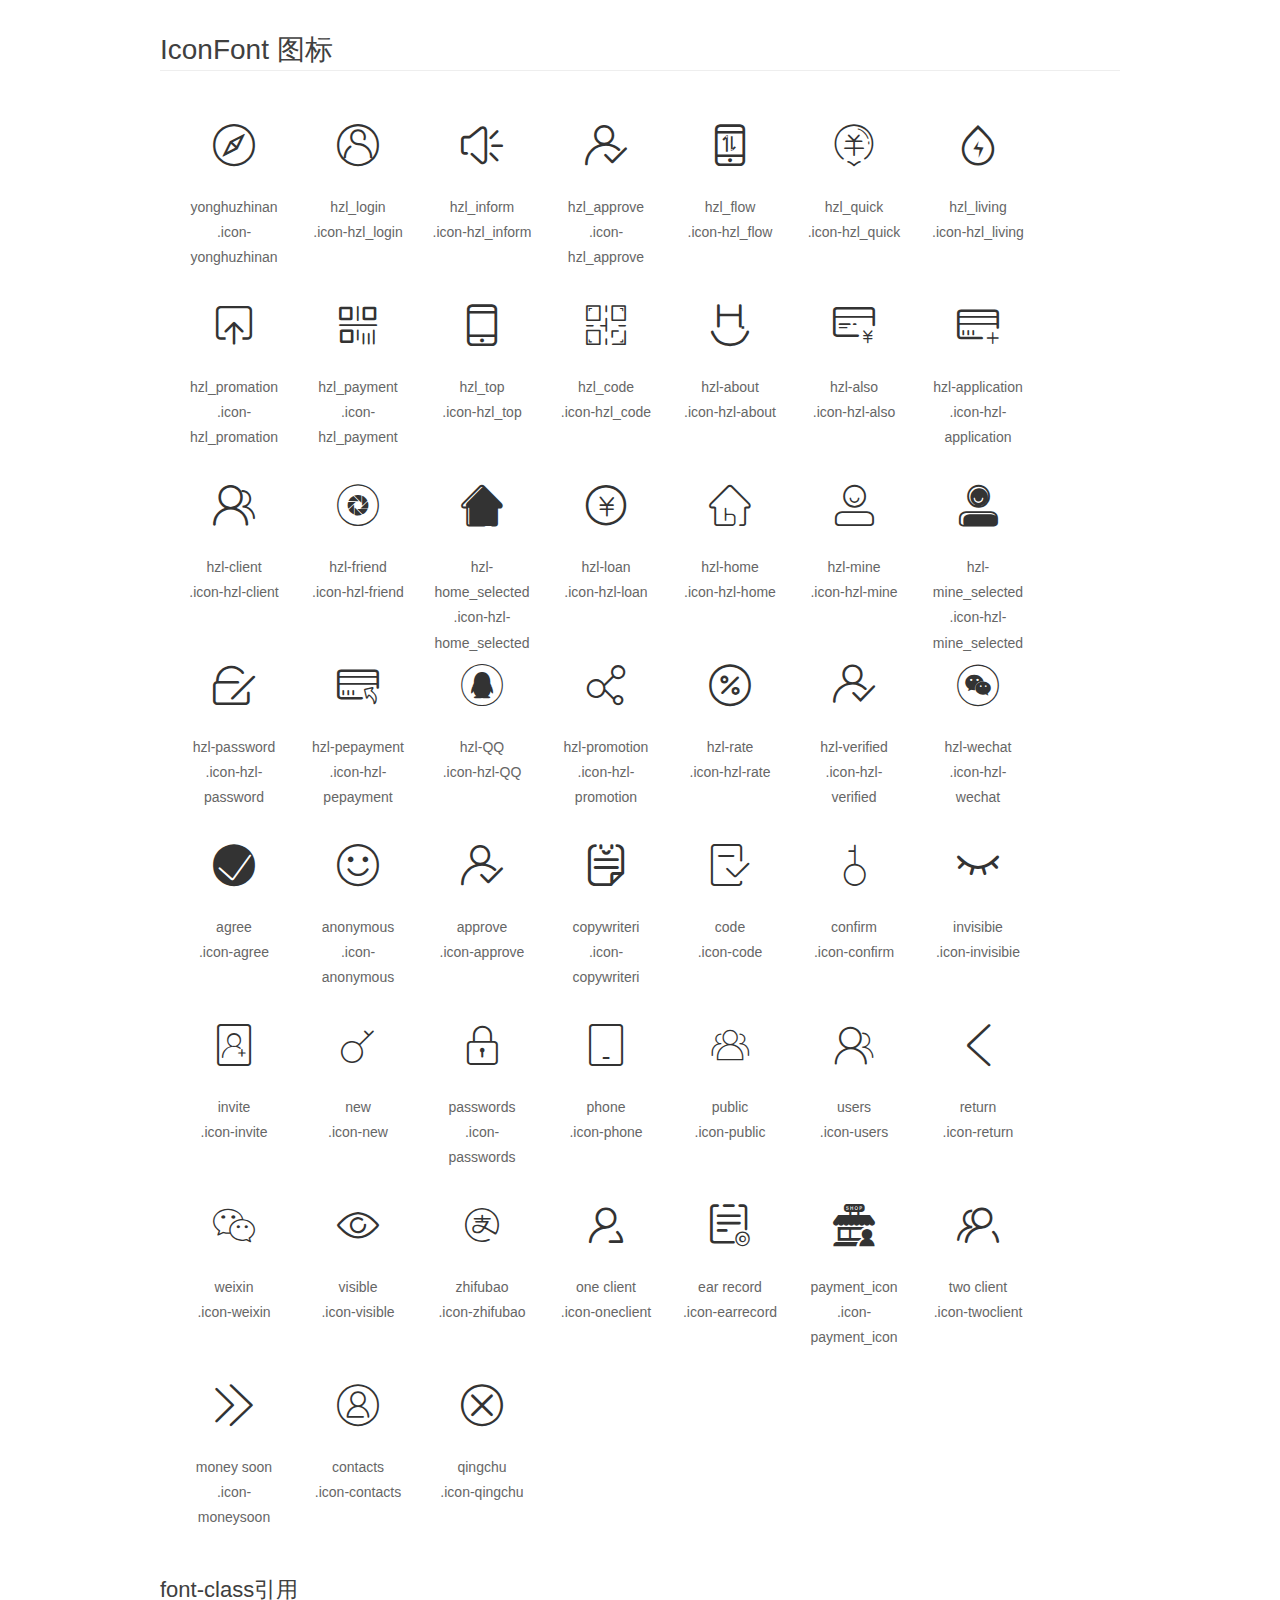
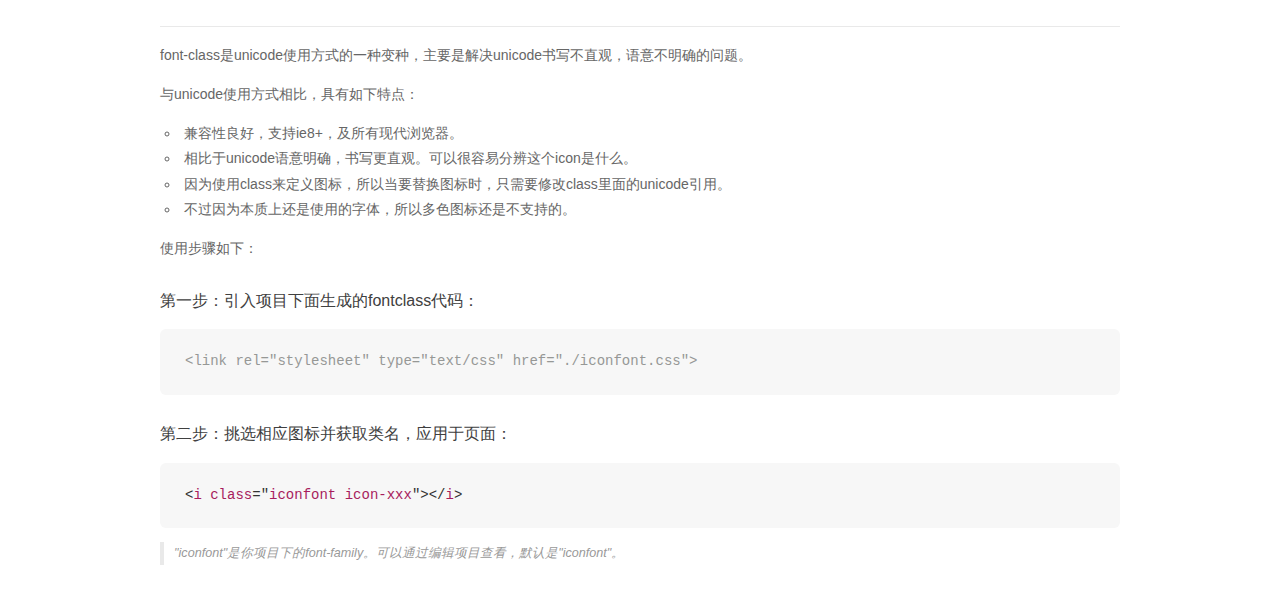
<file: src/main/webapp/iconfont/demo_fontclass.html>
<!DOCTYPE html>
<html>
<head>
    <meta charset="utf-8"/>
    <title>IconFont</title>
    <link rel="stylesheet" href="demo.css">
    <link rel="stylesheet" href="iconfont.css">
</head>
<body>
    <div class="main markdown">
        <h1>IconFont 图标</h1>
        <ul class="icon_lists clear">
            
                <li>
                <i class="icon iconfont icon-yonghuzhinan"></i>
                    <div class="name">yonghuzhinan</div>
                    <div class="fontclass">.icon-yonghuzhinan</div>
                </li>
            
                <li>
                <i class="icon iconfont icon-hzl_login"></i>
                    <div class="name">hzl_login</div>
                    <div class="fontclass">.icon-hzl_login</div>
                </li>
            
                <li>
                <i class="icon iconfont icon-hzl_inform"></i>
                    <div class="name">hzl_inform</div>
                    <div class="fontclass">.icon-hzl_inform</div>
                </li>
            
                <li>
                <i class="icon iconfont icon-hzl_approve"></i>
                    <div class="name">hzl_approve</div>
                    <div class="fontclass">.icon-hzl_approve</div>
                </li>
            
                <li>
                <i class="icon iconfont icon-hzl_flow"></i>
                    <div class="name">hzl_flow</div>
                    <div class="fontclass">.icon-hzl_flow</div>
                </li>
            
                <li>
                <i class="icon iconfont icon-hzl_quick"></i>
                    <div class="name">hzl_quick</div>
                    <div class="fontclass">.icon-hzl_quick</div>
                </li>
            
                <li>
                <i class="icon iconfont icon-hzl_living"></i>
                    <div class="name">hzl_living</div>
                    <div class="fontclass">.icon-hzl_living</div>
                </li>
            
                <li>
                <i class="icon iconfont icon-hzl_promation"></i>
                    <div class="name">hzl_promation</div>
                    <div class="fontclass">.icon-hzl_promation</div>
                </li>
            
                <li>
                <i class="icon iconfont icon-hzl_payment"></i>
                    <div class="name">hzl_payment</div>
                    <div class="fontclass">.icon-hzl_payment</div>
                </li>
            
                <li>
                <i class="icon iconfont icon-hzl_top"></i>
                    <div class="name">hzl_top</div>
                    <div class="fontclass">.icon-hzl_top</div>
                </li>
            
                <li>
                <i class="icon iconfont icon-hzl_code"></i>
                    <div class="name">hzl_code</div>
                    <div class="fontclass">.icon-hzl_code</div>
                </li>
            
                <li>
                <i class="icon iconfont icon-hzl-about"></i>
                    <div class="name">hzl-about</div>
                    <div class="fontclass">.icon-hzl-about</div>
                </li>
            
                <li>
                <i class="icon iconfont icon-hzl-also"></i>
                    <div class="name">hzl-also</div>
                    <div class="fontclass">.icon-hzl-also</div>
                </li>
            
                <li>
                <i class="icon iconfont icon-hzl-application"></i>
                    <div class="name">hzl-application</div>
                    <div class="fontclass">.icon-hzl-application</div>
                </li>
            
                <li>
                <i class="icon iconfont icon-hzl-client"></i>
                    <div class="name">hzl-client</div>
                    <div class="fontclass">.icon-hzl-client</div>
                </li>
            
                <li>
                <i class="icon iconfont icon-hzl-friend"></i>
                    <div class="name">hzl-friend</div>
                    <div class="fontclass">.icon-hzl-friend</div>
                </li>
            
                <li>
                <i class="icon iconfont icon-hzl-home_selected"></i>
                    <div class="name">hzl-home_selected</div>
                    <div class="fontclass">.icon-hzl-home_selected</div>
                </li>
            
                <li>
                <i class="icon iconfont icon-hzl-loan"></i>
                    <div class="name">hzl-loan</div>
                    <div class="fontclass">.icon-hzl-loan</div>
                </li>
            
                <li>
                <i class="icon iconfont icon-hzl-home"></i>
                    <div class="name">hzl-home</div>
                    <div class="fontclass">.icon-hzl-home</div>
                </li>
            
                <li>
                <i class="icon iconfont icon-hzl-mine"></i>
                    <div class="name">hzl-mine</div>
                    <div class="fontclass">.icon-hzl-mine</div>
                </li>
            
                <li>
                <i class="icon iconfont icon-hzl-mine_selected"></i>
                    <div class="name">hzl-mine_selected</div>
                    <div class="fontclass">.icon-hzl-mine_selected</div>
                </li>
            
                <li>
                <i class="icon iconfont icon-hzl-password"></i>
                    <div class="name">hzl-password</div>
                    <div class="fontclass">.icon-hzl-password</div>
                </li>
            
                <li>
                <i class="icon iconfont icon-hzl-pepayment"></i>
                    <div class="name">hzl-pepayment</div>
                    <div class="fontclass">.icon-hzl-pepayment</div>
                </li>
            
                <li>
                <i class="icon iconfont icon-hzl-QQ"></i>
                    <div class="name">hzl-QQ</div>
                    <div class="fontclass">.icon-hzl-QQ</div>
                </li>
            
                <li>
                <i class="icon iconfont icon-hzl-promotion"></i>
                    <div class="name">hzl-promotion</div>
                    <div class="fontclass">.icon-hzl-promotion</div>
                </li>
            
                <li>
                <i class="icon iconfont icon-hzl-rate"></i>
                    <div class="name">hzl-rate</div>
                    <div class="fontclass">.icon-hzl-rate</div>
                </li>
            
                <li>
                <i class="icon iconfont icon-hzl-verified"></i>
                    <div class="name">hzl-verified</div>
                    <div class="fontclass">.icon-hzl-verified</div>
                </li>
            
                <li>
                <i class="icon iconfont icon-hzl-wechat"></i>
                    <div class="name">hzl-wechat</div>
                    <div class="fontclass">.icon-hzl-wechat</div>
                </li>
            
                <li>
                <i class="icon iconfont icon-agree"></i>
                    <div class="name">agree</div>
                    <div class="fontclass">.icon-agree</div>
                </li>
            
                <li>
                <i class="icon iconfont icon-anonymous"></i>
                    <div class="name">anonymous</div>
                    <div class="fontclass">.icon-anonymous</div>
                </li>
            
                <li>
                <i class="icon iconfont icon-approve"></i>
                    <div class="name">approve</div>
                    <div class="fontclass">.icon-approve</div>
                </li>
            
                <li>
                <i class="icon iconfont icon-copywriteri"></i>
                    <div class="name">copywriteri</div>
                    <div class="fontclass">.icon-copywriteri</div>
                </li>
            
                <li>
                <i class="icon iconfont icon-code"></i>
                    <div class="name">code</div>
                    <div class="fontclass">.icon-code</div>
                </li>
            
                <li>
                <i class="icon iconfont icon-confirm"></i>
                    <div class="name">confirm</div>
                    <div class="fontclass">.icon-confirm</div>
                </li>
            
                <li>
                <i class="icon iconfont icon-invisibie"></i>
                    <div class="name">invisibie</div>
                    <div class="fontclass">.icon-invisibie</div>
                </li>
            
                <li>
                <i class="icon iconfont icon-invite"></i>
                    <div class="name">invite</div>
                    <div class="fontclass">.icon-invite</div>
                </li>
            
                <li>
                <i class="icon iconfont icon-new"></i>
                    <div class="name">new</div>
                    <div class="fontclass">.icon-new</div>
                </li>
            
                <li>
                <i class="icon iconfont icon-passwords"></i>
                    <div class="name">passwords</div>
                    <div class="fontclass">.icon-passwords</div>
                </li>
            
                <li>
                <i class="icon iconfont icon-phone"></i>
                    <div class="name">phone</div>
                    <div class="fontclass">.icon-phone</div>
                </li>
            
                <li>
                <i class="icon iconfont icon-public"></i>
                    <div class="name">public</div>
                    <div class="fontclass">.icon-public</div>
                </li>
            
                <li>
                <i class="icon iconfont icon-users"></i>
                    <div class="name">users</div>
                    <div class="fontclass">.icon-users</div>
                </li>
            
                <li>
                <i class="icon iconfont icon-return"></i>
                    <div class="name">return</div>
                    <div class="fontclass">.icon-return</div>
                </li>
            
                <li>
                <i class="icon iconfont icon-weixin"></i>
                    <div class="name">weixin</div>
                    <div class="fontclass">.icon-weixin</div>
                </li>
            
                <li>
                <i class="icon iconfont icon-visible"></i>
                    <div class="name">visible</div>
                    <div class="fontclass">.icon-visible</div>
                </li>
            
                <li>
                <i class="icon iconfont icon-zhifubao"></i>
                    <div class="name">zhifubao</div>
                    <div class="fontclass">.icon-zhifubao</div>
                </li>
            
                <li>
                <i class="icon iconfont icon-oneclient"></i>
                    <div class="name">one client</div>
                    <div class="fontclass">.icon-oneclient</div>
                </li>
            
                <li>
                <i class="icon iconfont icon-earrecord"></i>
                    <div class="name">ear record</div>
                    <div class="fontclass">.icon-earrecord</div>
                </li>
            
                <li>
                <i class="icon iconfont icon-payment_icon"></i>
                    <div class="name">payment_icon</div>
                    <div class="fontclass">.icon-payment_icon</div>
                </li>
            
                <li>
                <i class="icon iconfont icon-twoclient"></i>
                    <div class="name">two client</div>
                    <div class="fontclass">.icon-twoclient</div>
                </li>
            
                <li>
                <i class="icon iconfont icon-moneysoon"></i>
                    <div class="name">money soon</div>
                    <div class="fontclass">.icon-moneysoon</div>
                </li>
            
                <li>
                <i class="icon iconfont icon-contacts"></i>
                    <div class="name">contacts</div>
                    <div class="fontclass">.icon-contacts</div>
                </li>
            
                <li>
                <i class="icon iconfont icon-qingchu"></i>
                    <div class="name">qingchu</div>
                    <div class="fontclass">.icon-qingchu</div>
                </li>
            
        </ul>

        <h2 id="font-class-">font-class引用</h2>
        <hr>

        <p>font-class是unicode使用方式的一种变种，主要是解决unicode书写不直观，语意不明确的问题。</p>
        <p>与unicode使用方式相比，具有如下特点：</p>
        <ul>
        <li>兼容性良好，支持ie8+，及所有现代浏览器。</li>
        <li>相比于unicode语意明确，书写更直观。可以很容易分辨这个icon是什么。</li>
        <li>因为使用class来定义图标，所以当要替换图标时，只需要修改class里面的unicode引用。</li>
        <li>不过因为本质上还是使用的字体，所以多色图标还是不支持的。</li>
        </ul>
        <p>使用步骤如下：</p>
        <h3 id="-fontclass-">第一步：引入项目下面生成的fontclass代码：</h3>


        <pre><code class="lang-js hljs javascript"><span class="hljs-comment">&lt;link rel="stylesheet" type="text/css" href="./iconfont.css"&gt;</span></code></pre>
        <h3 id="-">第二步：挑选相应图标并获取类名，应用于页面：</h3>
        <pre><code class="lang-css hljs">&lt;<span class="hljs-selector-tag">i</span> <span class="hljs-selector-tag">class</span>="<span class="hljs-selector-tag">iconfont</span> <span class="hljs-selector-tag">icon-xxx</span>"&gt;&lt;/<span class="hljs-selector-tag">i</span>&gt;</code></pre>
        <blockquote>
        <p>"iconfont"是你项目下的font-family。可以通过编辑项目查看，默认是"iconfont"。</p>
        </blockquote>
    </div>
</body>
</html>
</file>
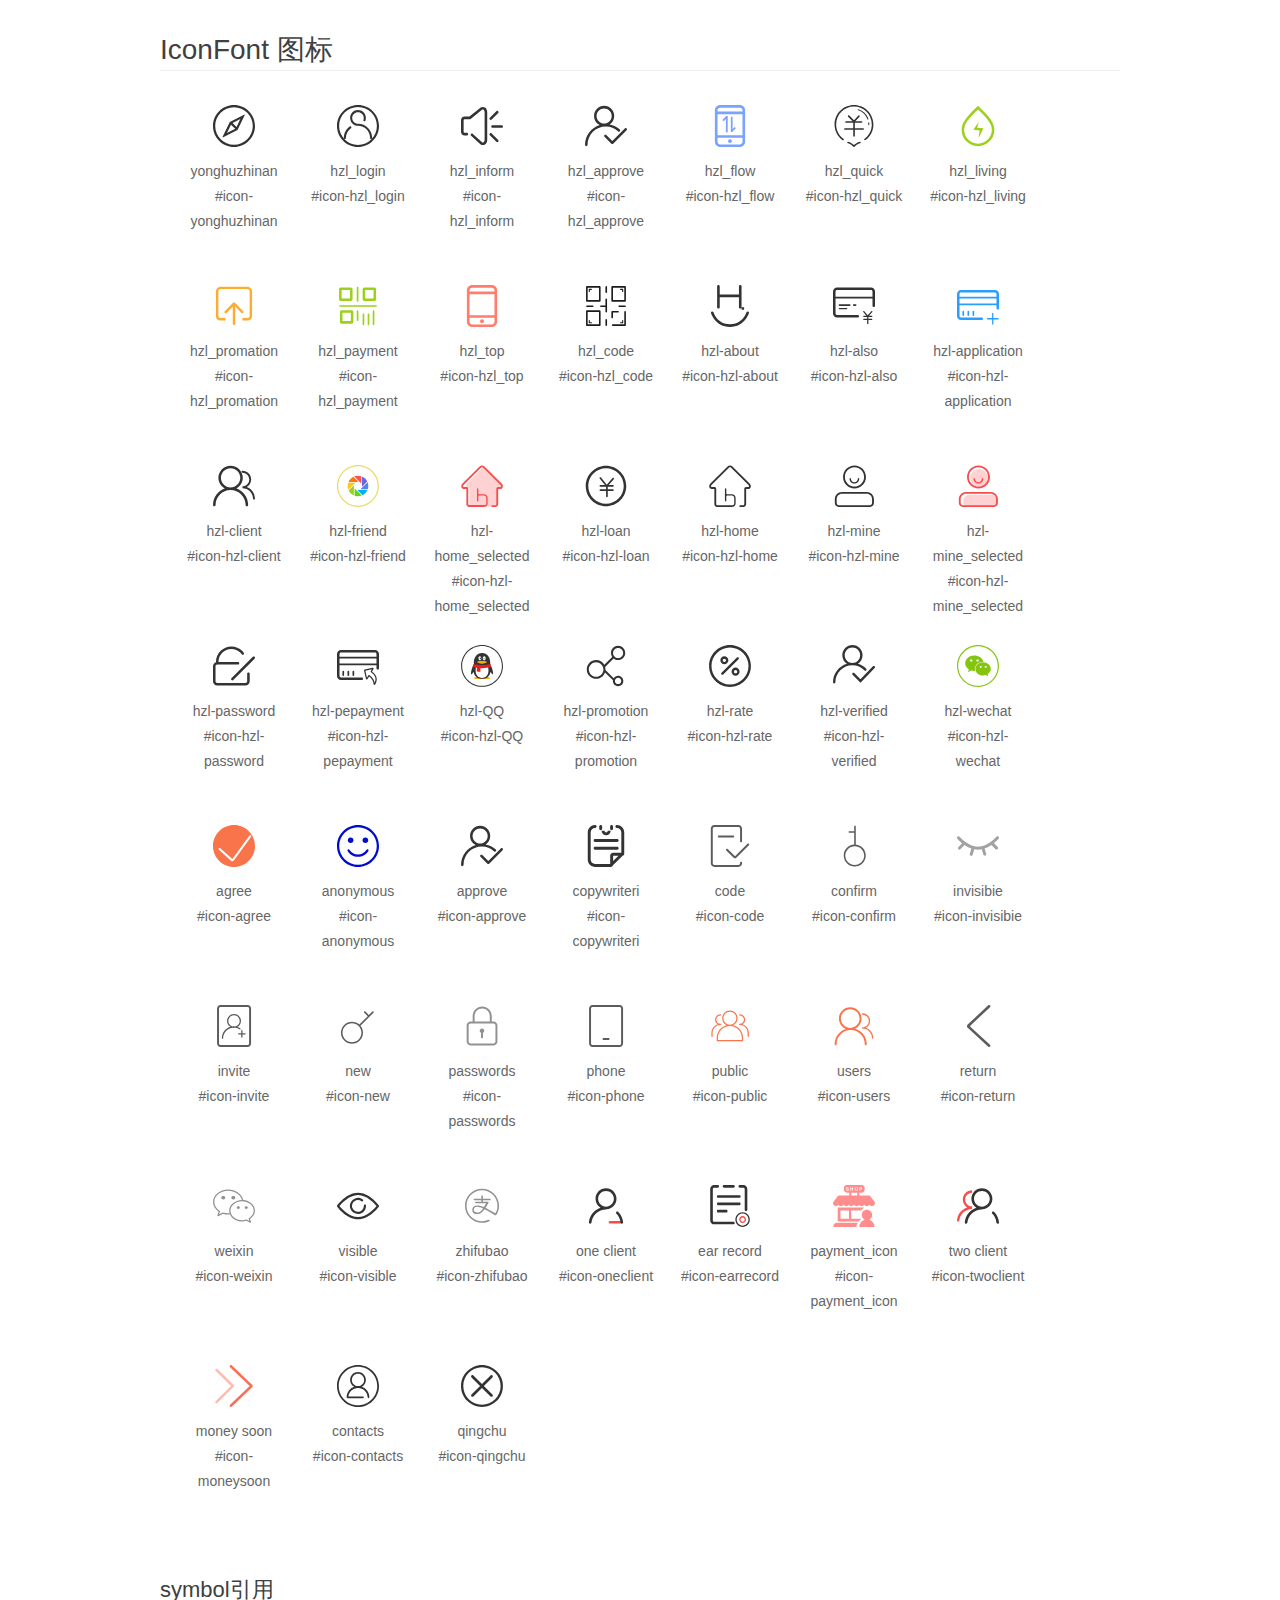
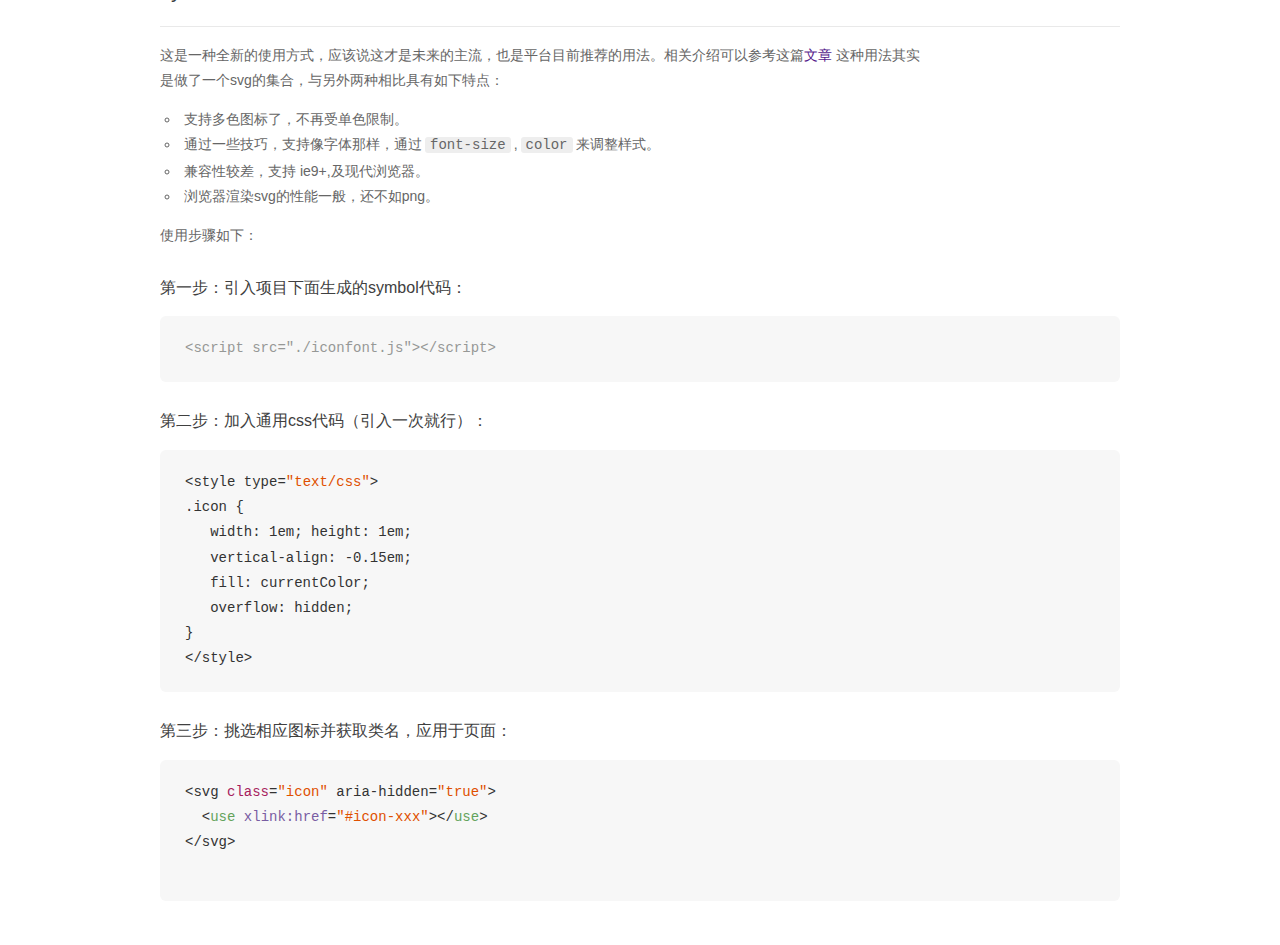
<file: src/main/webapp/iconfont/demo_symbol.html>
<!DOCTYPE html>
<html>
<head>
    <meta charset="utf-8"/>
    <title>IconFont</title>
    <link rel="stylesheet" href="demo.css">
    <script src="iconfont.js"></script>

    <style type="text/css">
        .icon {
          /* 通过设置 font-size 来改变图标大小 */
          width: 1em; height: 1em;
          /* 图标和文字相邻时，垂直对齐 */
          vertical-align: -0.15em;
          /* 通过设置 color 来改变 SVG 的颜色/fill */
          fill: currentColor;
          /* path 和 stroke 溢出 viewBox 部分在 IE 下会显示
             normalize.css 中也包含这行 */
          overflow: hidden;
        }

    </style>
</head>
<body>
    <div class="main markdown">
        <h1>IconFont 图标</h1>
        <ul class="icon_lists clear">
            
                <li>
                    <svg class="icon" aria-hidden="true">
                        <use xlink:href="#icon-yonghuzhinan"></use>
                    </svg>
                    <div class="name">yonghuzhinan</div>
                    <div class="fontclass">#icon-yonghuzhinan</div>
                </li>
            
                <li>
                    <svg class="icon" aria-hidden="true">
                        <use xlink:href="#icon-hzl_login"></use>
                    </svg>
                    <div class="name">hzl_login</div>
                    <div class="fontclass">#icon-hzl_login</div>
                </li>
            
                <li>
                    <svg class="icon" aria-hidden="true">
                        <use xlink:href="#icon-hzl_inform"></use>
                    </svg>
                    <div class="name">hzl_inform</div>
                    <div class="fontclass">#icon-hzl_inform</div>
                </li>
            
                <li>
                    <svg class="icon" aria-hidden="true">
                        <use xlink:href="#icon-hzl_approve"></use>
                    </svg>
                    <div class="name">hzl_approve</div>
                    <div class="fontclass">#icon-hzl_approve</div>
                </li>
            
                <li>
                    <svg class="icon" aria-hidden="true">
                        <use xlink:href="#icon-hzl_flow"></use>
                    </svg>
                    <div class="name">hzl_flow</div>
                    <div class="fontclass">#icon-hzl_flow</div>
                </li>
            
                <li>
                    <svg class="icon" aria-hidden="true">
                        <use xlink:href="#icon-hzl_quick"></use>
                    </svg>
                    <div class="name">hzl_quick</div>
                    <div class="fontclass">#icon-hzl_quick</div>
                </li>
            
                <li>
                    <svg class="icon" aria-hidden="true">
                        <use xlink:href="#icon-hzl_living"></use>
                    </svg>
                    <div class="name">hzl_living</div>
                    <div class="fontclass">#icon-hzl_living</div>
                </li>
            
                <li>
                    <svg class="icon" aria-hidden="true">
                        <use xlink:href="#icon-hzl_promation"></use>
                    </svg>
                    <div class="name">hzl_promation</div>
                    <div class="fontclass">#icon-hzl_promation</div>
                </li>
            
                <li>
                    <svg class="icon" aria-hidden="true">
                        <use xlink:href="#icon-hzl_payment"></use>
                    </svg>
                    <div class="name">hzl_payment</div>
                    <div class="fontclass">#icon-hzl_payment</div>
                </li>
            
                <li>
                    <svg class="icon" aria-hidden="true">
                        <use xlink:href="#icon-hzl_top"></use>
                    </svg>
                    <div class="name">hzl_top</div>
                    <div class="fontclass">#icon-hzl_top</div>
                </li>
            
                <li>
                    <svg class="icon" aria-hidden="true">
                        <use xlink:href="#icon-hzl_code"></use>
                    </svg>
                    <div class="name">hzl_code</div>
                    <div class="fontclass">#icon-hzl_code</div>
                </li>
            
                <li>
                    <svg class="icon" aria-hidden="true">
                        <use xlink:href="#icon-hzl-about"></use>
                    </svg>
                    <div class="name">hzl-about</div>
                    <div class="fontclass">#icon-hzl-about</div>
                </li>
            
                <li>
                    <svg class="icon" aria-hidden="true">
                        <use xlink:href="#icon-hzl-also"></use>
                    </svg>
                    <div class="name">hzl-also</div>
                    <div class="fontclass">#icon-hzl-also</div>
                </li>
            
                <li>
                    <svg class="icon" aria-hidden="true">
                        <use xlink:href="#icon-hzl-application"></use>
                    </svg>
                    <div class="name">hzl-application</div>
                    <div class="fontclass">#icon-hzl-application</div>
                </li>
            
                <li>
                    <svg class="icon" aria-hidden="true">
                        <use xlink:href="#icon-hzl-client"></use>
                    </svg>
                    <div class="name">hzl-client</div>
                    <div class="fontclass">#icon-hzl-client</div>
                </li>
            
                <li>
                    <svg class="icon" aria-hidden="true">
                        <use xlink:href="#icon-hzl-friend"></use>
                    </svg>
                    <div class="name">hzl-friend</div>
                    <div class="fontclass">#icon-hzl-friend</div>
                </li>
            
                <li>
                    <svg class="icon" aria-hidden="true">
                        <use xlink:href="#icon-hzl-home_selected"></use>
                    </svg>
                    <div class="name">hzl-home_selected</div>
                    <div class="fontclass">#icon-hzl-home_selected</div>
                </li>
            
                <li>
                    <svg class="icon" aria-hidden="true">
                        <use xlink:href="#icon-hzl-loan"></use>
                    </svg>
                    <div class="name">hzl-loan</div>
                    <div class="fontclass">#icon-hzl-loan</div>
                </li>
            
                <li>
                    <svg class="icon" aria-hidden="true">
                        <use xlink:href="#icon-hzl-home"></use>
                    </svg>
                    <div class="name">hzl-home</div>
                    <div class="fontclass">#icon-hzl-home</div>
                </li>
            
                <li>
                    <svg class="icon" aria-hidden="true">
                        <use xlink:href="#icon-hzl-mine"></use>
                    </svg>
                    <div class="name">hzl-mine</div>
                    <div class="fontclass">#icon-hzl-mine</div>
                </li>
            
                <li>
                    <svg class="icon" aria-hidden="true">
                        <use xlink:href="#icon-hzl-mine_selected"></use>
                    </svg>
                    <div class="name">hzl-mine_selected</div>
                    <div class="fontclass">#icon-hzl-mine_selected</div>
                </li>
            
                <li>
                    <svg class="icon" aria-hidden="true">
                        <use xlink:href="#icon-hzl-password"></use>
                    </svg>
                    <div class="name">hzl-password</div>
                    <div class="fontclass">#icon-hzl-password</div>
                </li>
            
                <li>
                    <svg class="icon" aria-hidden="true">
                        <use xlink:href="#icon-hzl-pepayment"></use>
                    </svg>
                    <div class="name">hzl-pepayment</div>
                    <div class="fontclass">#icon-hzl-pepayment</div>
                </li>
            
                <li>
                    <svg class="icon" aria-hidden="true">
                        <use xlink:href="#icon-hzl-QQ"></use>
                    </svg>
                    <div class="name">hzl-QQ</div>
                    <div class="fontclass">#icon-hzl-QQ</div>
                </li>
            
                <li>
                    <svg class="icon" aria-hidden="true">
                        <use xlink:href="#icon-hzl-promotion"></use>
                    </svg>
                    <div class="name">hzl-promotion</div>
                    <div class="fontclass">#icon-hzl-promotion</div>
                </li>
            
                <li>
                    <svg class="icon" aria-hidden="true">
                        <use xlink:href="#icon-hzl-rate"></use>
                    </svg>
                    <div class="name">hzl-rate</div>
                    <div class="fontclass">#icon-hzl-rate</div>
                </li>
            
                <li>
                    <svg class="icon" aria-hidden="true">
                        <use xlink:href="#icon-hzl-verified"></use>
                    </svg>
                    <div class="name">hzl-verified</div>
                    <div class="fontclass">#icon-hzl-verified</div>
                </li>
            
                <li>
                    <svg class="icon" aria-hidden="true">
                        <use xlink:href="#icon-hzl-wechat"></use>
                    </svg>
                    <div class="name">hzl-wechat</div>
                    <div class="fontclass">#icon-hzl-wechat</div>
                </li>
            
                <li>
                    <svg class="icon" aria-hidden="true">
                        <use xlink:href="#icon-agree"></use>
                    </svg>
                    <div class="name">agree</div>
                    <div class="fontclass">#icon-agree</div>
                </li>
            
                <li>
                    <svg class="icon" aria-hidden="true">
                        <use xlink:href="#icon-anonymous"></use>
                    </svg>
                    <div class="name">anonymous</div>
                    <div class="fontclass">#icon-anonymous</div>
                </li>
            
                <li>
                    <svg class="icon" aria-hidden="true">
                        <use xlink:href="#icon-approve"></use>
                    </svg>
                    <div class="name">approve</div>
                    <div class="fontclass">#icon-approve</div>
                </li>
            
                <li>
                    <svg class="icon" aria-hidden="true">
                        <use xlink:href="#icon-copywriteri"></use>
                    </svg>
                    <div class="name">copywriteri</div>
                    <div class="fontclass">#icon-copywriteri</div>
                </li>
            
                <li>
                    <svg class="icon" aria-hidden="true">
                        <use xlink:href="#icon-code"></use>
                    </svg>
                    <div class="name">code</div>
                    <div class="fontclass">#icon-code</div>
                </li>
            
                <li>
                    <svg class="icon" aria-hidden="true">
                        <use xlink:href="#icon-confirm"></use>
                    </svg>
                    <div class="name">confirm</div>
                    <div class="fontclass">#icon-confirm</div>
                </li>
            
                <li>
                    <svg class="icon" aria-hidden="true">
                        <use xlink:href="#icon-invisibie"></use>
                    </svg>
                    <div class="name">invisibie</div>
                    <div class="fontclass">#icon-invisibie</div>
                </li>
            
                <li>
                    <svg class="icon" aria-hidden="true">
                        <use xlink:href="#icon-invite"></use>
                    </svg>
                    <div class="name">invite</div>
                    <div class="fontclass">#icon-invite</div>
                </li>
            
                <li>
                    <svg class="icon" aria-hidden="true">
                        <use xlink:href="#icon-new"></use>
                    </svg>
                    <div class="name">new</div>
                    <div class="fontclass">#icon-new</div>
                </li>
            
                <li>
                    <svg class="icon" aria-hidden="true">
                        <use xlink:href="#icon-passwords"></use>
                    </svg>
                    <div class="name">passwords</div>
                    <div class="fontclass">#icon-passwords</div>
                </li>
            
                <li>
                    <svg class="icon" aria-hidden="true">
                        <use xlink:href="#icon-phone"></use>
                    </svg>
                    <div class="name">phone</div>
                    <div class="fontclass">#icon-phone</div>
                </li>
            
                <li>
                    <svg class="icon" aria-hidden="true">
                        <use xlink:href="#icon-public"></use>
                    </svg>
                    <div class="name">public</div>
                    <div class="fontclass">#icon-public</div>
                </li>
            
                <li>
                    <svg class="icon" aria-hidden="true">
                        <use xlink:href="#icon-users"></use>
                    </svg>
                    <div class="name">users</div>
                    <div class="fontclass">#icon-users</div>
                </li>
            
                <li>
                    <svg class="icon" aria-hidden="true">
                        <use xlink:href="#icon-return"></use>
                    </svg>
                    <div class="name">return</div>
                    <div class="fontclass">#icon-return</div>
                </li>
            
                <li>
                    <svg class="icon" aria-hidden="true">
                        <use xlink:href="#icon-weixin"></use>
                    </svg>
                    <div class="name">weixin</div>
                    <div class="fontclass">#icon-weixin</div>
                </li>
            
                <li>
                    <svg class="icon" aria-hidden="true">
                        <use xlink:href="#icon-visible"></use>
                    </svg>
                    <div class="name">visible</div>
                    <div class="fontclass">#icon-visible</div>
                </li>
            
                <li>
                    <svg class="icon" aria-hidden="true">
                        <use xlink:href="#icon-zhifubao"></use>
                    </svg>
                    <div class="name">zhifubao</div>
                    <div class="fontclass">#icon-zhifubao</div>
                </li>
            
                <li>
                    <svg class="icon" aria-hidden="true">
                        <use xlink:href="#icon-oneclient"></use>
                    </svg>
                    <div class="name">one client</div>
                    <div class="fontclass">#icon-oneclient</div>
                </li>
            
                <li>
                    <svg class="icon" aria-hidden="true">
                        <use xlink:href="#icon-earrecord"></use>
                    </svg>
                    <div class="name">ear record</div>
                    <div class="fontclass">#icon-earrecord</div>
                </li>
            
                <li>
                    <svg class="icon" aria-hidden="true">
                        <use xlink:href="#icon-payment_icon"></use>
                    </svg>
                    <div class="name">payment_icon</div>
                    <div class="fontclass">#icon-payment_icon</div>
                </li>
            
                <li>
                    <svg class="icon" aria-hidden="true">
                        <use xlink:href="#icon-twoclient"></use>
                    </svg>
                    <div class="name">two client</div>
                    <div class="fontclass">#icon-twoclient</div>
                </li>
            
                <li>
                    <svg class="icon" aria-hidden="true">
                        <use xlink:href="#icon-moneysoon"></use>
                    </svg>
                    <div class="name">money soon</div>
                    <div class="fontclass">#icon-moneysoon</div>
                </li>
            
                <li>
                    <svg class="icon" aria-hidden="true">
                        <use xlink:href="#icon-contacts"></use>
                    </svg>
                    <div class="name">contacts</div>
                    <div class="fontclass">#icon-contacts</div>
                </li>
            
                <li>
                    <svg class="icon" aria-hidden="true">
                        <use xlink:href="#icon-qingchu"></use>
                    </svg>
                    <div class="name">qingchu</div>
                    <div class="fontclass">#icon-qingchu</div>
                </li>
            
        </ul>


        <h2 id="symbol-">symbol引用</h2>
        <hr>

        <p>这是一种全新的使用方式，应该说这才是未来的主流，也是平台目前推荐的用法。相关介绍可以参考这篇<a href="">文章</a>
        这种用法其实是做了一个svg的集合，与另外两种相比具有如下特点：</p>
        <ul>
          <li>支持多色图标了，不再受单色限制。</li>
          <li>通过一些技巧，支持像字体那样，通过<code>font-size</code>,<code>color</code>来调整样式。</li>
          <li>兼容性较差，支持 ie9+,及现代浏览器。</li>
          <li>浏览器渲染svg的性能一般，还不如png。</li>
        </ul>
        <p>使用步骤如下：</p>
        <h3 id="-symbol-">第一步：引入项目下面生成的symbol代码：</h3>
        <pre><code class="lang-js hljs javascript"><span class="hljs-comment">&lt;script src="./iconfont.js"&gt;&lt;/script&gt;</span></code></pre>
        <h3 id="-css-">第二步：加入通用css代码（引入一次就行）：</h3>
        <pre><code class="lang-js hljs javascript">&lt;style type=<span class="hljs-string">"text/css"</span>&gt;
.icon {
   width: <span class="hljs-number">1</span>em; height: <span class="hljs-number">1</span>em;
   vertical-align: <span class="hljs-number">-0.15</span>em;
   fill: currentColor;
   overflow: hidden;
}
&lt;<span class="hljs-regexp">/style&gt;</span></code></pre>
        <h3 id="-">第三步：挑选相应图标并获取类名，应用于页面：</h3>
        <pre><code class="lang-js hljs javascript">&lt;svg <span class="hljs-class"><span class="hljs-keyword">class</span></span>=<span class="hljs-string">"icon"</span> aria-hidden=<span class="hljs-string">"true"</span>&gt;<span class="xml"><span class="hljs-tag">
  &lt;<span class="hljs-name">use</span> <span class="hljs-attr">xlink:href</span>=<span class="hljs-string">"#icon-xxx"</span>&gt;</span><span class="hljs-tag">&lt;/<span class="hljs-name">use</span>&gt;</span>
</span>&lt;<span class="hljs-regexp">/svg&gt;
        </span></code></pre>
    </div>
</body>
</html>
</file>
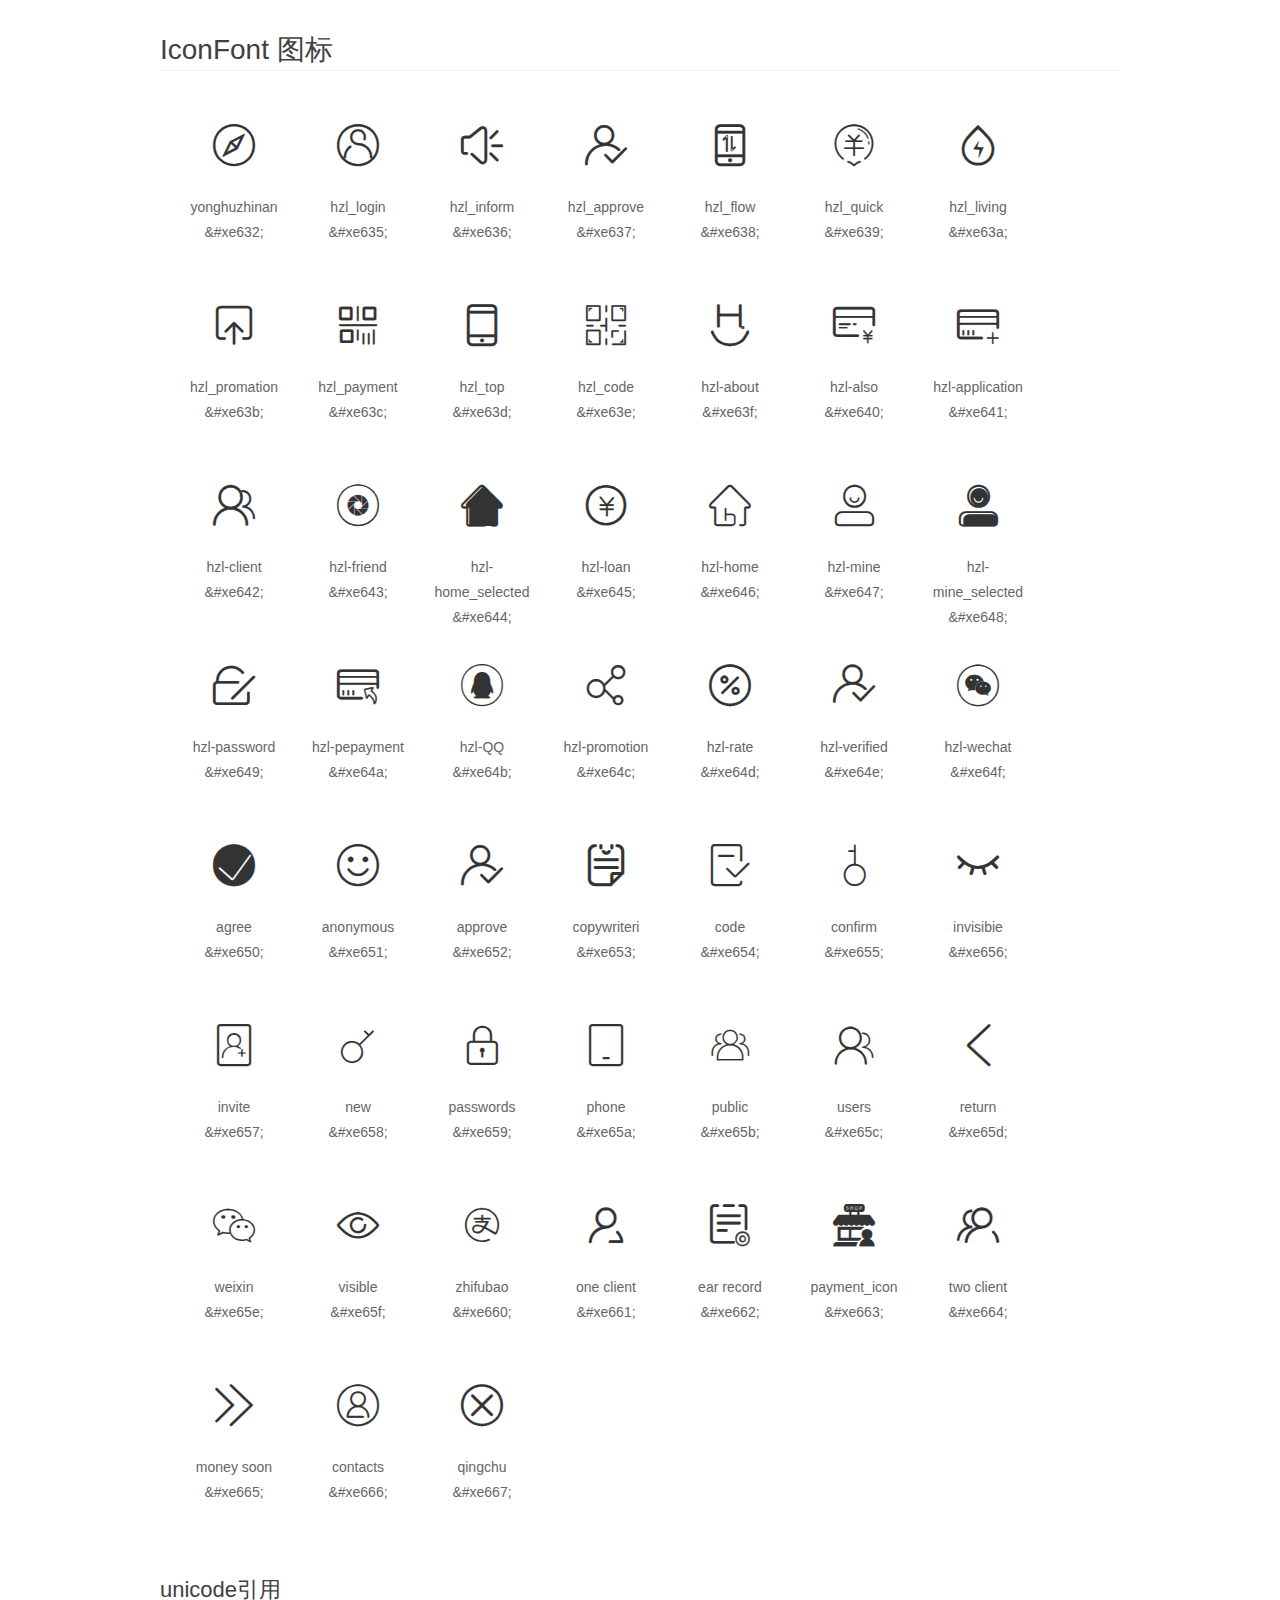
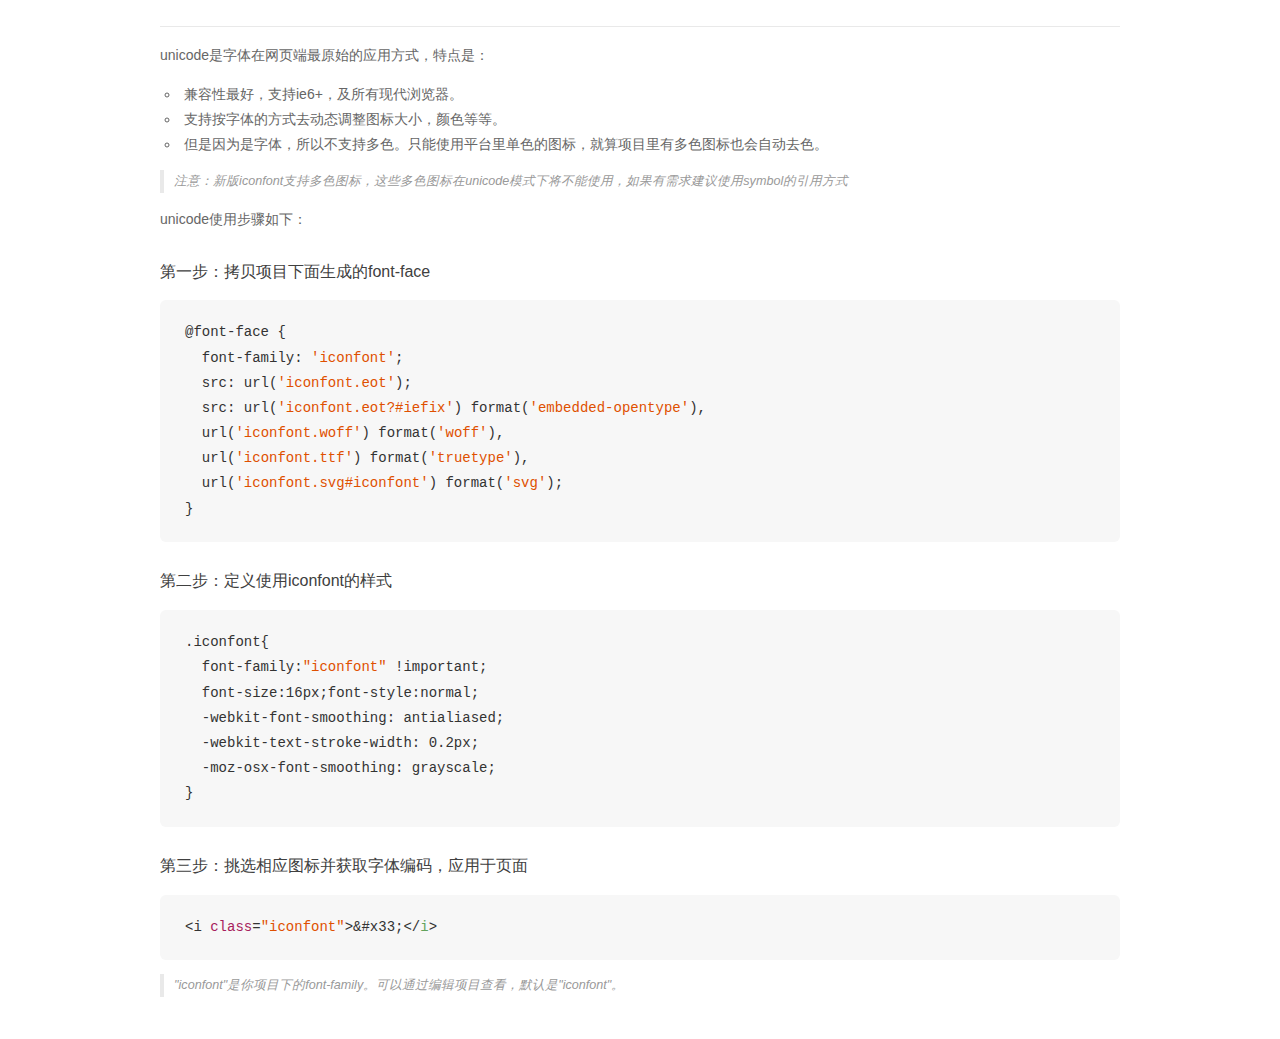
<file: src/main/webapp/iconfont/demo_unicode.html>
<!DOCTYPE html>
<html>
<head>
    <meta charset="utf-8"/>
    <title>IconFont</title>
    <link rel="stylesheet" href="demo.css">

    <style type="text/css">

        @font-face {font-family: "iconfont";
          src: url('iconfont.eot'); /* IE9*/
          src: url('iconfont.eot#iefix') format('embedded-opentype'), /* IE6-IE8 */
          url('iconfont.woff') format('woff'), /* chrome, firefox */
          url('iconfont.ttf') format('truetype'), /* chrome, firefox, opera, Safari, Android, iOS 4.2+*/
          url('iconfont.svg#iconfont') format('svg'); /* iOS 4.1- */
        }

        .iconfont {
          font-family:"iconfont" !important;
          font-size:16px;
          font-style:normal;
          -webkit-font-smoothing: antialiased;
          -webkit-text-stroke-width: 0.2px;
          -moz-osx-font-smoothing: grayscale;
        }

    </style>
</head>
<body>
    <div class="main markdown">
        <h1>IconFont 图标</h1>
        <ul class="icon_lists clear">
            
                <li>
                <i class="icon iconfont">&#xe632;</i>
                    <div class="name">yonghuzhinan</div>
                    <div class="code">&amp;#xe632;</div>
                </li>
            
                <li>
                <i class="icon iconfont">&#xe635;</i>
                    <div class="name">hzl_login</div>
                    <div class="code">&amp;#xe635;</div>
                </li>
            
                <li>
                <i class="icon iconfont">&#xe636;</i>
                    <div class="name">hzl_inform</div>
                    <div class="code">&amp;#xe636;</div>
                </li>
            
                <li>
                <i class="icon iconfont">&#xe637;</i>
                    <div class="name">hzl_approve</div>
                    <div class="code">&amp;#xe637;</div>
                </li>
            
                <li>
                <i class="icon iconfont">&#xe638;</i>
                    <div class="name">hzl_flow</div>
                    <div class="code">&amp;#xe638;</div>
                </li>
            
                <li>
                <i class="icon iconfont">&#xe639;</i>
                    <div class="name">hzl_quick</div>
                    <div class="code">&amp;#xe639;</div>
                </li>
            
                <li>
                <i class="icon iconfont">&#xe63a;</i>
                    <div class="name">hzl_living</div>
                    <div class="code">&amp;#xe63a;</div>
                </li>
            
                <li>
                <i class="icon iconfont">&#xe63b;</i>
                    <div class="name">hzl_promation</div>
                    <div class="code">&amp;#xe63b;</div>
                </li>
            
                <li>
                <i class="icon iconfont">&#xe63c;</i>
                    <div class="name">hzl_payment</div>
                    <div class="code">&amp;#xe63c;</div>
                </li>
            
                <li>
                <i class="icon iconfont">&#xe63d;</i>
                    <div class="name">hzl_top</div>
                    <div class="code">&amp;#xe63d;</div>
                </li>
            
                <li>
                <i class="icon iconfont">&#xe63e;</i>
                    <div class="name">hzl_code</div>
                    <div class="code">&amp;#xe63e;</div>
                </li>
            
                <li>
                <i class="icon iconfont">&#xe63f;</i>
                    <div class="name">hzl-about</div>
                    <div class="code">&amp;#xe63f;</div>
                </li>
            
                <li>
                <i class="icon iconfont">&#xe640;</i>
                    <div class="name">hzl-also</div>
                    <div class="code">&amp;#xe640;</div>
                </li>
            
                <li>
                <i class="icon iconfont">&#xe641;</i>
                    <div class="name">hzl-application</div>
                    <div class="code">&amp;#xe641;</div>
                </li>
            
                <li>
                <i class="icon iconfont">&#xe642;</i>
                    <div class="name">hzl-client</div>
                    <div class="code">&amp;#xe642;</div>
                </li>
            
                <li>
                <i class="icon iconfont">&#xe643;</i>
                    <div class="name">hzl-friend</div>
                    <div class="code">&amp;#xe643;</div>
                </li>
            
                <li>
                <i class="icon iconfont">&#xe644;</i>
                    <div class="name">hzl-home_selected</div>
                    <div class="code">&amp;#xe644;</div>
                </li>
            
                <li>
                <i class="icon iconfont">&#xe645;</i>
                    <div class="name">hzl-loan</div>
                    <div class="code">&amp;#xe645;</div>
                </li>
            
                <li>
                <i class="icon iconfont">&#xe646;</i>
                    <div class="name">hzl-home</div>
                    <div class="code">&amp;#xe646;</div>
                </li>
            
                <li>
                <i class="icon iconfont">&#xe647;</i>
                    <div class="name">hzl-mine</div>
                    <div class="code">&amp;#xe647;</div>
                </li>
            
                <li>
                <i class="icon iconfont">&#xe648;</i>
                    <div class="name">hzl-mine_selected</div>
                    <div class="code">&amp;#xe648;</div>
                </li>
            
                <li>
                <i class="icon iconfont">&#xe649;</i>
                    <div class="name">hzl-password</div>
                    <div class="code">&amp;#xe649;</div>
                </li>
            
                <li>
                <i class="icon iconfont">&#xe64a;</i>
                    <div class="name">hzl-pepayment</div>
                    <div class="code">&amp;#xe64a;</div>
                </li>
            
                <li>
                <i class="icon iconfont">&#xe64b;</i>
                    <div class="name">hzl-QQ</div>
                    <div class="code">&amp;#xe64b;</div>
                </li>
            
                <li>
                <i class="icon iconfont">&#xe64c;</i>
                    <div class="name">hzl-promotion</div>
                    <div class="code">&amp;#xe64c;</div>
                </li>
            
                <li>
                <i class="icon iconfont">&#xe64d;</i>
                    <div class="name">hzl-rate</div>
                    <div class="code">&amp;#xe64d;</div>
                </li>
            
                <li>
                <i class="icon iconfont">&#xe64e;</i>
                    <div class="name">hzl-verified</div>
                    <div class="code">&amp;#xe64e;</div>
                </li>
            
                <li>
                <i class="icon iconfont">&#xe64f;</i>
                    <div class="name">hzl-wechat</div>
                    <div class="code">&amp;#xe64f;</div>
                </li>
            
                <li>
                <i class="icon iconfont">&#xe650;</i>
                    <div class="name">agree</div>
                    <div class="code">&amp;#xe650;</div>
                </li>
            
                <li>
                <i class="icon iconfont">&#xe651;</i>
                    <div class="name">anonymous</div>
                    <div class="code">&amp;#xe651;</div>
                </li>
            
                <li>
                <i class="icon iconfont">&#xe652;</i>
                    <div class="name">approve</div>
                    <div class="code">&amp;#xe652;</div>
                </li>
            
                <li>
                <i class="icon iconfont">&#xe653;</i>
                    <div class="name">copywriteri</div>
                    <div class="code">&amp;#xe653;</div>
                </li>
            
                <li>
                <i class="icon iconfont">&#xe654;</i>
                    <div class="name">code</div>
                    <div class="code">&amp;#xe654;</div>
                </li>
            
                <li>
                <i class="icon iconfont">&#xe655;</i>
                    <div class="name">confirm</div>
                    <div class="code">&amp;#xe655;</div>
                </li>
            
                <li>
                <i class="icon iconfont">&#xe656;</i>
                    <div class="name">invisibie</div>
                    <div class="code">&amp;#xe656;</div>
                </li>
            
                <li>
                <i class="icon iconfont">&#xe657;</i>
                    <div class="name">invite</div>
                    <div class="code">&amp;#xe657;</div>
                </li>
            
                <li>
                <i class="icon iconfont">&#xe658;</i>
                    <div class="name">new</div>
                    <div class="code">&amp;#xe658;</div>
                </li>
            
                <li>
                <i class="icon iconfont">&#xe659;</i>
                    <div class="name">passwords</div>
                    <div class="code">&amp;#xe659;</div>
                </li>
            
                <li>
                <i class="icon iconfont">&#xe65a;</i>
                    <div class="name">phone</div>
                    <div class="code">&amp;#xe65a;</div>
                </li>
            
                <li>
                <i class="icon iconfont">&#xe65b;</i>
                    <div class="name">public</div>
                    <div class="code">&amp;#xe65b;</div>
                </li>
            
                <li>
                <i class="icon iconfont">&#xe65c;</i>
                    <div class="name">users</div>
                    <div class="code">&amp;#xe65c;</div>
                </li>
            
                <li>
                <i class="icon iconfont">&#xe65d;</i>
                    <div class="name">return</div>
                    <div class="code">&amp;#xe65d;</div>
                </li>
            
                <li>
                <i class="icon iconfont">&#xe65e;</i>
                    <div class="name">weixin</div>
                    <div class="code">&amp;#xe65e;</div>
                </li>
            
                <li>
                <i class="icon iconfont">&#xe65f;</i>
                    <div class="name">visible</div>
                    <div class="code">&amp;#xe65f;</div>
                </li>
            
                <li>
                <i class="icon iconfont">&#xe660;</i>
                    <div class="name">zhifubao</div>
                    <div class="code">&amp;#xe660;</div>
                </li>
            
                <li>
                <i class="icon iconfont">&#xe661;</i>
                    <div class="name">one client</div>
                    <div class="code">&amp;#xe661;</div>
                </li>
            
                <li>
                <i class="icon iconfont">&#xe662;</i>
                    <div class="name">ear record</div>
                    <div class="code">&amp;#xe662;</div>
                </li>
            
                <li>
                <i class="icon iconfont">&#xe663;</i>
                    <div class="name">payment_icon</div>
                    <div class="code">&amp;#xe663;</div>
                </li>
            
                <li>
                <i class="icon iconfont">&#xe664;</i>
                    <div class="name">two client</div>
                    <div class="code">&amp;#xe664;</div>
                </li>
            
                <li>
                <i class="icon iconfont">&#xe665;</i>
                    <div class="name">money soon</div>
                    <div class="code">&amp;#xe665;</div>
                </li>
            
                <li>
                <i class="icon iconfont">&#xe666;</i>
                    <div class="name">contacts</div>
                    <div class="code">&amp;#xe666;</div>
                </li>
            
                <li>
                <i class="icon iconfont">&#xe667;</i>
                    <div class="name">qingchu</div>
                    <div class="code">&amp;#xe667;</div>
                </li>
            
        </ul>
        <h2 id="unicode-">unicode引用</h2>
        <hr>

        <p>unicode是字体在网页端最原始的应用方式，特点是：</p>
        <ul>
        <li>兼容性最好，支持ie6+，及所有现代浏览器。</li>
        <li>支持按字体的方式去动态调整图标大小，颜色等等。</li>
        <li>但是因为是字体，所以不支持多色。只能使用平台里单色的图标，就算项目里有多色图标也会自动去色。</li>
        </ul>
        <blockquote>
        <p>注意：新版iconfont支持多色图标，这些多色图标在unicode模式下将不能使用，如果有需求建议使用symbol的引用方式</p>
        </blockquote>
        <p>unicode使用步骤如下：</p>
        <h3 id="-font-face">第一步：拷贝项目下面生成的font-face</h3>
        <pre><code class="lang-js hljs javascript">@font-face {
  font-family: <span class="hljs-string">'iconfont'</span>;
  src: url(<span class="hljs-string">'iconfont.eot'</span>);
  src: url(<span class="hljs-string">'iconfont.eot?#iefix'</span>) format(<span class="hljs-string">'embedded-opentype'</span>),
  url(<span class="hljs-string">'iconfont.woff'</span>) format(<span class="hljs-string">'woff'</span>),
  url(<span class="hljs-string">'iconfont.ttf'</span>) format(<span class="hljs-string">'truetype'</span>),
  url(<span class="hljs-string">'iconfont.svg#iconfont'</span>) format(<span class="hljs-string">'svg'</span>);
}
</code></pre>
        <h3 id="-iconfont-">第二步：定义使用iconfont的样式</h3>
        <pre><code class="lang-js hljs javascript">.iconfont{
  font-family:<span class="hljs-string">"iconfont"</span> !important;
  font-size:<span class="hljs-number">16</span>px;font-style:normal;
  -webkit-font-smoothing: antialiased;
  -webkit-text-stroke-width: <span class="hljs-number">0.2</span>px;
  -moz-osx-font-smoothing: grayscale;
}
</code></pre>
        <h3 id="-">第三步：挑选相应图标并获取字体编码，应用于页面</h3>
        <pre><code class="lang-js hljs javascript">&lt;i <span class="hljs-class"><span class="hljs-keyword">class</span></span>=<span class="hljs-string">"iconfont"</span>&gt;&amp;#x33;<span class="xml"><span class="hljs-tag">&lt;/<span class="hljs-name">i</span>&gt;</span></span></code></pre>

        <blockquote>
        <p>"iconfont"是你项目下的font-family。可以通过编辑项目查看，默认是"iconfont"。</p>
        </blockquote>
    </div>


</body>
</html>
</file>
<file: src/main/webapp/iconfont/iconfont.css>
@font-face {font-family: "iconfont";
  src: url('iconfont.eot?t=1505793322332'); /* IE9*/
  src: url('iconfont.eot?t=1505793322332#iefix') format('embedded-opentype'), /* IE6-IE8 */
  url('[data-uri]') format('woff'),
  url('iconfont.ttf?t=1505793322332') format('truetype'), /* chrome, firefox, opera, Safari, Android, iOS 4.2+*/
  url('iconfont.svg?t=1505793322332#iconfont') format('svg'); /* iOS 4.1- */
}

.iconfont {
  font-family:"iconfont" !important;
  font-size:16px;
  font-style:normal;
  -webkit-font-smoothing: antialiased;
  -moz-osx-font-smoothing: grayscale;
}

.icon-yonghuzhinan:before { content: "\e632"; }

.icon-hzl_login:before { content: "\e635"; }

.icon-hzl_inform:before { content: "\e636"; }

.icon-hzl_approve:before { content: "\e637"; }

.icon-hzl_flow:before { content: "\e638"; }

.icon-hzl_quick:before { content: "\e639"; }

.icon-hzl_living:before { content: "\e63a"; }

.icon-hzl_promation:before { content: "\e63b"; }

.icon-hzl_payment:before { content: "\e63c"; }

.icon-hzl_top:before { content: "\e63d"; }

.icon-hzl_code:before { content: "\e63e"; }

.icon-hzl-about:before { content: "\e63f"; }

.icon-hzl-also:before { content: "\e640"; }

.icon-hzl-application:before { content: "\e641"; }

.icon-hzl-client:before { content: "\e642"; }

.icon-hzl-friend:before { content: "\e643"; }

.icon-hzl-home_selected:before { content: "\e644"; }

.icon-hzl-loan:before { content: "\e645"; }

.icon-hzl-home:before { content: "\e646"; }

.icon-hzl-mine:before { content: "\e647"; }

.icon-hzl-mine_selected:before { content: "\e648"; }

.icon-hzl-password:before { content: "\e649"; }

.icon-hzl-pepayment:before { content: "\e64a"; }

.icon-hzl-QQ:before { content: "\e64b"; }

.icon-hzl-promotion:before { content: "\e64c"; }

.icon-hzl-rate:before { content: "\e64d"; }

.icon-hzl-verified:before { content: "\e64e"; }

.icon-hzl-wechat:before { content: "\e64f"; }

.icon-agree:before { content: "\e650"; }

.icon-anonymous:before { content: "\e651"; }

.icon-approve:before { content: "\e652"; }

.icon-copywriteri:before { content: "\e653"; }

.icon-code:before { content: "\e654"; }

.icon-confirm:before { content: "\e655"; }

.icon-invisibie:before { content: "\e656"; }

.icon-invite:before { content: "\e657"; }

.icon-new:before { content: "\e658"; }

.icon-passwords:before { content: "\e659"; }

.icon-phone:before { content: "\e65a"; }

.icon-public:before { content: "\e65b"; }

.icon-users:before { content: "\e65c"; }

.icon-return:before { content: "\e65d"; }

.icon-weixin:before { content: "\e65e"; }

.icon-visible:before { content: "\e65f"; }

.icon-zhifubao:before { content: "\e660"; }

.icon-oneclient:before { content: "\e661"; }

.icon-earrecord:before { content: "\e662"; }

.icon-payment_icon:before { content: "\e663"; }

.icon-twoclient:before { content: "\e664"; }

.icon-moneysoon:before { content: "\e665"; }

.icon-contacts:before { content: "\e666"; }

.icon-qingchu:before { content: "\e667"; }
</file>
<file: src/main/webapp/iconfont/demo.css>
*{margin: 0;padding: 0;list-style: none;}
/*
KISSY CSS Reset
理念：1. reset 的目的不是清除浏览器的默认样式，这仅是部分工作。清除和重置是紧密不可分的。
2. reset 的目的不是让默认样式在所有浏览器下一致，而是减少默认样式有可能带来的问题。
3. reset 期望提供一套普适通用的基础样式。但没有银弹，推荐根据具体需求，裁剪和修改后再使用。
特色：1. 适应中文；2. 基于最新主流浏览器。
维护：玉伯<lifesinger@gmail.com>, 正淳<ragecarrier@gmail.com>
 */

/** 清除内外边距 **/
body, h1, h2, h3, h4, h5, h6, hr, p, blockquote, /* structural elements 结构元素 */
dl, dt, dd, ul, ol, li, /* list elements 列表元素 */
pre, /* text formatting elements 文本格式元素 */
form, fieldset, legend, button, input, textarea, /* form elements 表单元素 */
th, td /* table elements 表格元素 */ {
  margin: 0;
  padding: 0;
}

/** 设置默认字体 **/
body,
button, input, select, textarea /* for ie */ {
  font: 12px/1.5 tahoma, arial, \5b8b\4f53, sans-serif;
}
h1, h2, h3, h4, h5, h6 { font-size: 100%; }
address, cite, dfn, em, var { font-style: normal; } /* 将斜体扶正 */
code, kbd, pre, samp { font-family: courier new, courier, monospace; } /* 统一等宽字体 */
small { font-size: 12px; } /* 小于 12px 的中文很难阅读，让 small 正常化 */

/** 重置列表元素 **/
ul, ol { list-style: none; }

/** 重置文本格式元素 **/
a { text-decoration: none; }
a:hover { text-decoration: underline; }


/** 重置表单元素 **/
legend { color: #000; } /* for ie6 */
fieldset, img { border: 0; } /* img 搭车：让链接里的 img 无边框 */
button, input, select, textarea { font-size: 100%; } /* 使得表单元素在 ie 下能继承字体大小 */
/* 注：optgroup 无法扶正 */

/** 重置表格元素 **/
table { border-collapse: collapse; border-spacing: 0; }

/* 清除浮动 */
.ks-clear:after, .clear:after {
  content: '\20';
  display: block;
  height: 0;
  clear: both;
}
.ks-clear, .clear {
  *zoom: 1;
}

.main {
  padding: 30px 100px;
width: 960px;
margin: 0 auto;
}
.main h1{font-size:36px; color:#333; text-align:left;margin-bottom:30px; border-bottom: 1px solid #eee;}

.helps{margin-top:40px;}
.helps pre{
  padding:20px;
  margin:10px 0;
  border:solid 1px #e7e1cd;
  background-color: #fffdef;
  overflow: auto;
}

.icon_lists{
  width: 100% !important;

}

.icon_lists li{
  float:left;
  width: 100px;
  height:180px;
  text-align: center;
  list-style: none !important;
}
.icon_lists .icon{
  font-size: 42px;
  line-height: 100px;
  margin: 10px 0;
  color:#333;
  -webkit-transition: font-size 0.25s ease-out 0s;
  -moz-transition: font-size 0.25s ease-out 0s;
  transition: font-size 0.25s ease-out 0s;

}
.icon_lists .icon:hover{
  font-size: 100px;
}



.markdown {
  color: #666;
  font-size: 14px;
  line-height: 1.8;
}

.highlight {
  line-height: 1.5;
}

.markdown img {
  vertical-align: middle;
  max-width: 100%;
}

.markdown h1 {
  color: #404040;
  font-weight: 500;
  line-height: 40px;
  margin-bottom: 24px;
}

.markdown h2,
.markdown h3,
.markdown h4,
.markdown h5,
.markdown h6 {
  color: #404040;
  margin: 1.6em 0 0.6em 0;
  font-weight: 500;
  clear: both;
}

.markdown h1 {
  font-size: 28px;
}

.markdown h2 {
  font-size: 22px;
}

.markdown h3 {
  font-size: 16px;
}

.markdown h4 {
  font-size: 14px;
}

.markdown h5 {
  font-size: 12px;
}

.markdown h6 {
  font-size: 12px;
}

.markdown hr {
  height: 1px;
  border: 0;
  background: #e9e9e9;
  margin: 16px 0;
  clear: both;
}

.markdown p,
.markdown pre {
  margin: 1em 0;
}

.markdown > p,
.markdown > blockquote,
.markdown > .highlight,
.markdown > ol,
.markdown > ul {
  width: 80%;
}

.markdown ul > li {
  list-style: circle;
}

.markdown > ul li,
.markdown blockquote ul > li {
  margin-left: 20px;
  padding-left: 4px;
}

.markdown > ul li p,
.markdown > ol li p {
  margin: 0.6em 0;
}

.markdown ol > li {
  list-style: decimal;
}

.markdown > ol li,
.markdown blockquote ol > li {
  margin-left: 20px;
  padding-left: 4px;
}

.markdown code {
  margin: 0 3px;
  padding: 0 5px;
  background: #eee;
  border-radius: 3px;
}

.markdown pre {
  border-radius: 6px;
  background: #f7f7f7;
  padding: 20px;
}

.markdown pre code {
  border: none;
  background: #f7f7f7;
  margin: 0;
}

.markdown strong,
.markdown b {
  font-weight: 600;
}

.markdown > table {
  border-collapse: collapse;
  border-spacing: 0px;
  empty-cells: show;
  border: 1px solid #e9e9e9;
  width: 95%;
  margin-bottom: 24px;
}

.markdown > table th {
  white-space: nowrap;
  color: #333;
  font-weight: 600;

}

.markdown > table th,
.markdown > table td {
  border: 1px solid #e9e9e9;
  padding: 8px 16px;
  text-align: left;
}

.markdown > table th {
  background: #F7F7F7;
}

.markdown blockquote {
  font-size: 90%;
  color: #999;
  border-left: 4px solid #e9e9e9;
  padding-left: 0.8em;
  margin: 1em 0;
  font-style: italic;
}

.markdown blockquote p {
  margin: 0;
}

.markdown .anchor {
  opacity: 0;
  transition: opacity 0.3s ease;
  margin-left: 8px;
}

.markdown .waiting {
  color: #ccc;
}

.markdown h1:hover .anchor,
.markdown h2:hover .anchor,
.markdown h3:hover .anchor,
.markdown h4:hover .anchor,
.markdown h5:hover .anchor,
.markdown h6:hover .anchor {
  opacity: 1;
  display: inline-block;
}

.markdown > br,
.markdown > p > br {
  clear: both;
}


.hljs {
  display: block;
  background: white;
  padding: 0.5em;
  color: #333333;
  overflow-x: auto;
}

.hljs-comment,
.hljs-meta {
  color: #969896;
}

.hljs-string,
.hljs-variable,
.hljs-template-variable,
.hljs-strong,
.hljs-emphasis,
.hljs-quote {
  color: #df5000;
}

.hljs-keyword,
.hljs-selector-tag,
.hljs-type {
  color: #a71d5d;
}

.hljs-literal,
.hljs-symbol,
.hljs-bullet,
.hljs-attribute {
  color: #0086b3;
}

.hljs-section,
.hljs-name {
  color: #63a35c;
}

.hljs-tag {
  color: #333333;
}

.hljs-title,
.hljs-attr,
.hljs-selector-id,
.hljs-selector-class,
.hljs-selector-attr,
.hljs-selector-pseudo {
  color: #795da3;
}

.hljs-addition {
  color: #55a532;
  background-color: #eaffea;
}

.hljs-deletion {
  color: #bd2c00;
  background-color: #ffecec;
}

.hljs-link {
  text-decoration: underline;
}

pre{
  background: #fff;
}
</file>
